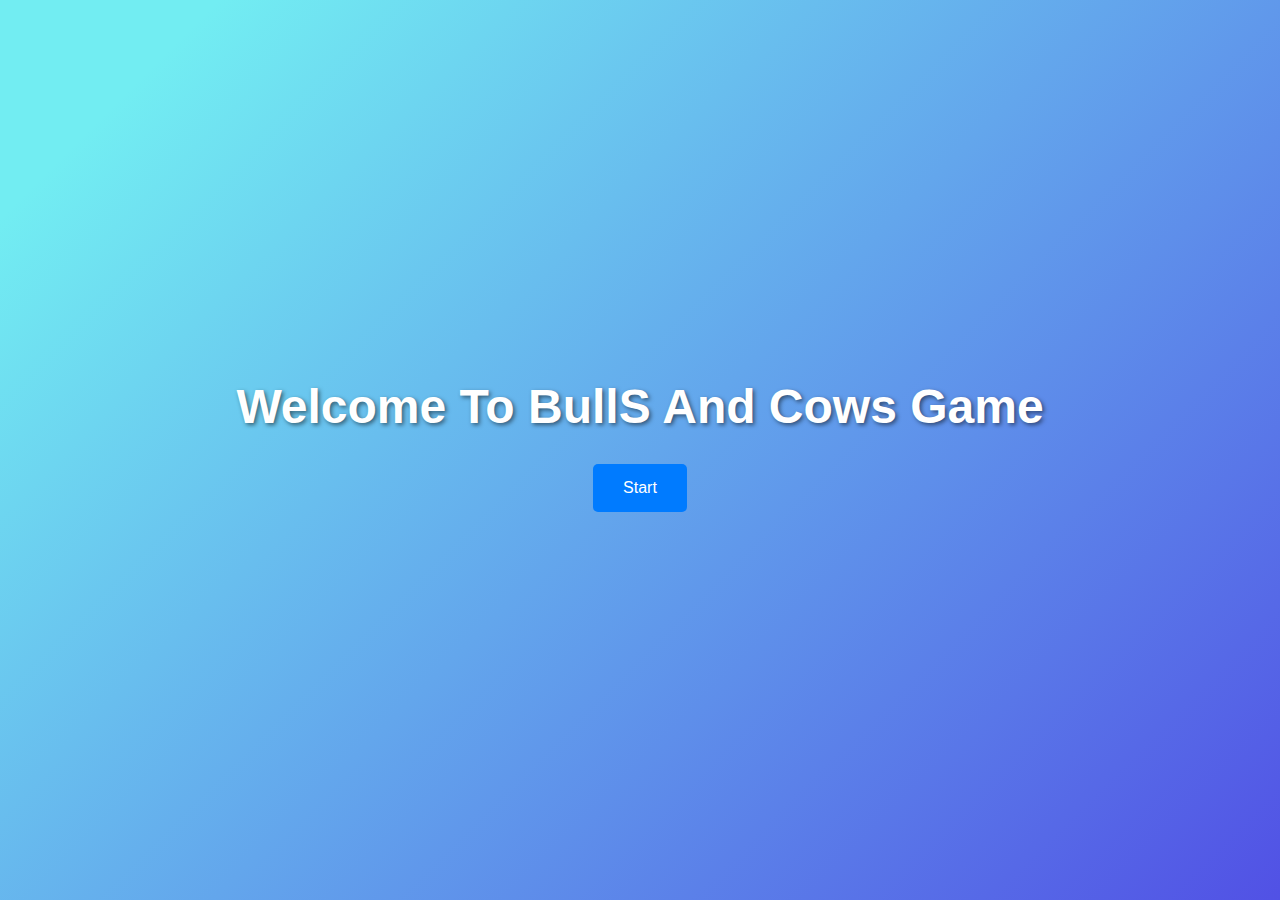
<file: classes/static/index.html>
<!DOCTYPE html>
<html lang="en">
<head>
    <meta charset="UTF-8">
    <meta name="viewport" content="width=, initial-scale=1.0">
    <title>Document</title>
</head>
<link rel="stylesheet" href="styles.css">
<body style="background-color: chocolate;">
    <h1>Welcome To BullS And Cows Game</h1>
    <div>
        <button id="register-user">Start</button>
       </div>
   
</body>


  <script>
        let apiUrl = "http://localhost:8080/api/v1/game";
        
        
        document.getElementById('register-user').addEventListener('click', async () => {
        const response = await fetch(`${apiUrl}/register`);
            window.location.href = "register.html"; // Redirect to register page
        });
        

        		// document.getElementById('Guest-user').addEventListener('click', async () => {
               //    const response = await fetch(`${apiUrl}/register`);
              //         window.location.href = "game.html"; // Redirect to register page
             //    });
        
      
    </script>
</html>
</file>
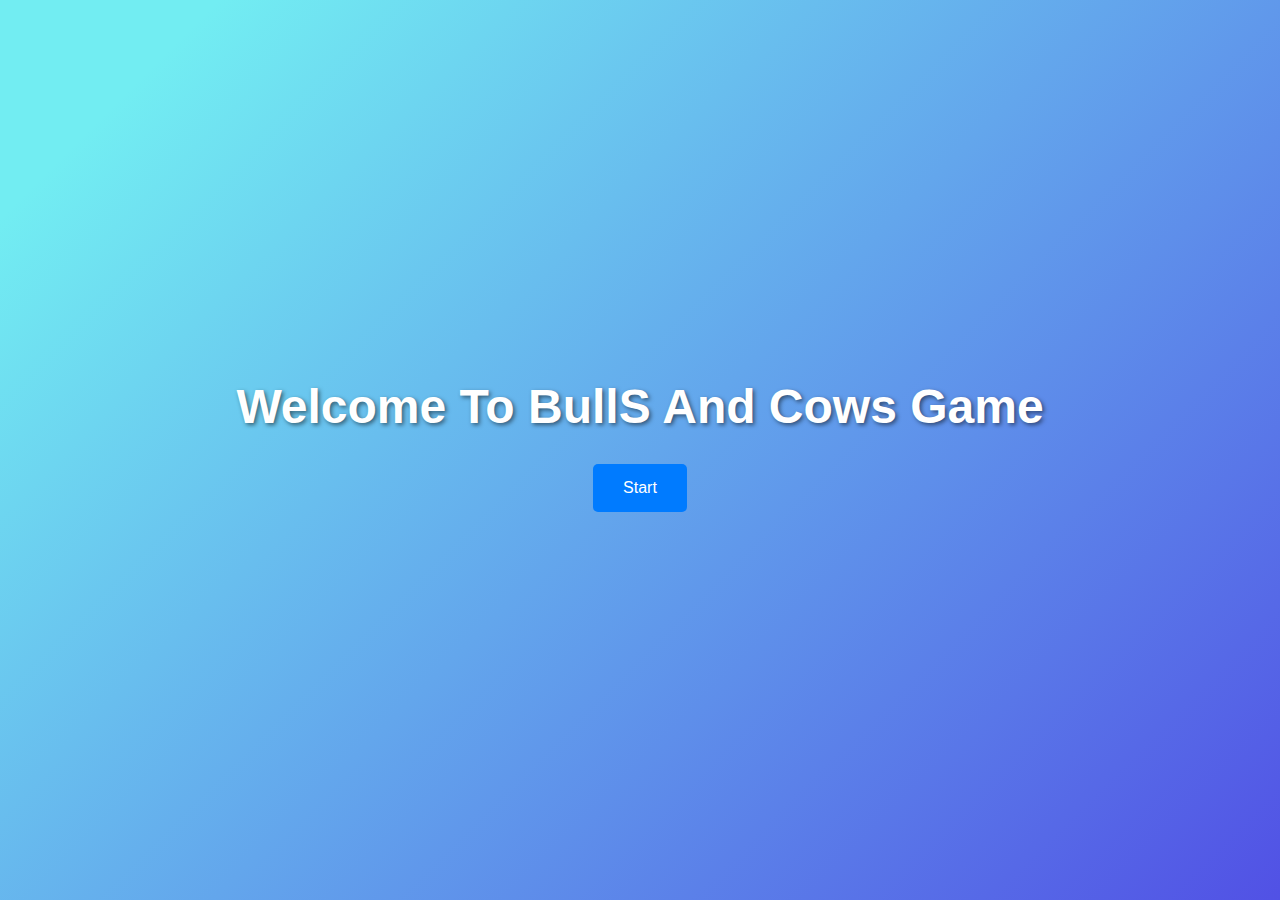
<file: src/main/resources/static/index.html>
<!DOCTYPE html>
<html lang="en">
<head>
    <meta charset="UTF-8">
    <meta name="viewport" content="width=, initial-scale=1.0">
    <title>Document</title>
</head>
<link rel="stylesheet" href="styles.css">
<body style="background-color: chocolate;">
    <h1>Welcome To BullS And Cows Game</h1>
    <div>
        <button id="register-user">Start</button>
       </div>
   
</body>


  <script>
        let apiUrl = "http://localhost:8080/api/v1/game";
        
        
        document.getElementById('register-user').addEventListener('click', async () => {
        const response = await fetch(`${apiUrl}/register`);
            window.location.href = "register.html"; // Redirect to register page
        });
        

        		// document.getElementById('Guest-user').addEventListener('click', async () => {
               //    const response = await fetch(`${apiUrl}/register`);
              //         window.location.href = "game.html"; // Redirect to register page
             //    });
        
      
    </script>
</html>
</file>
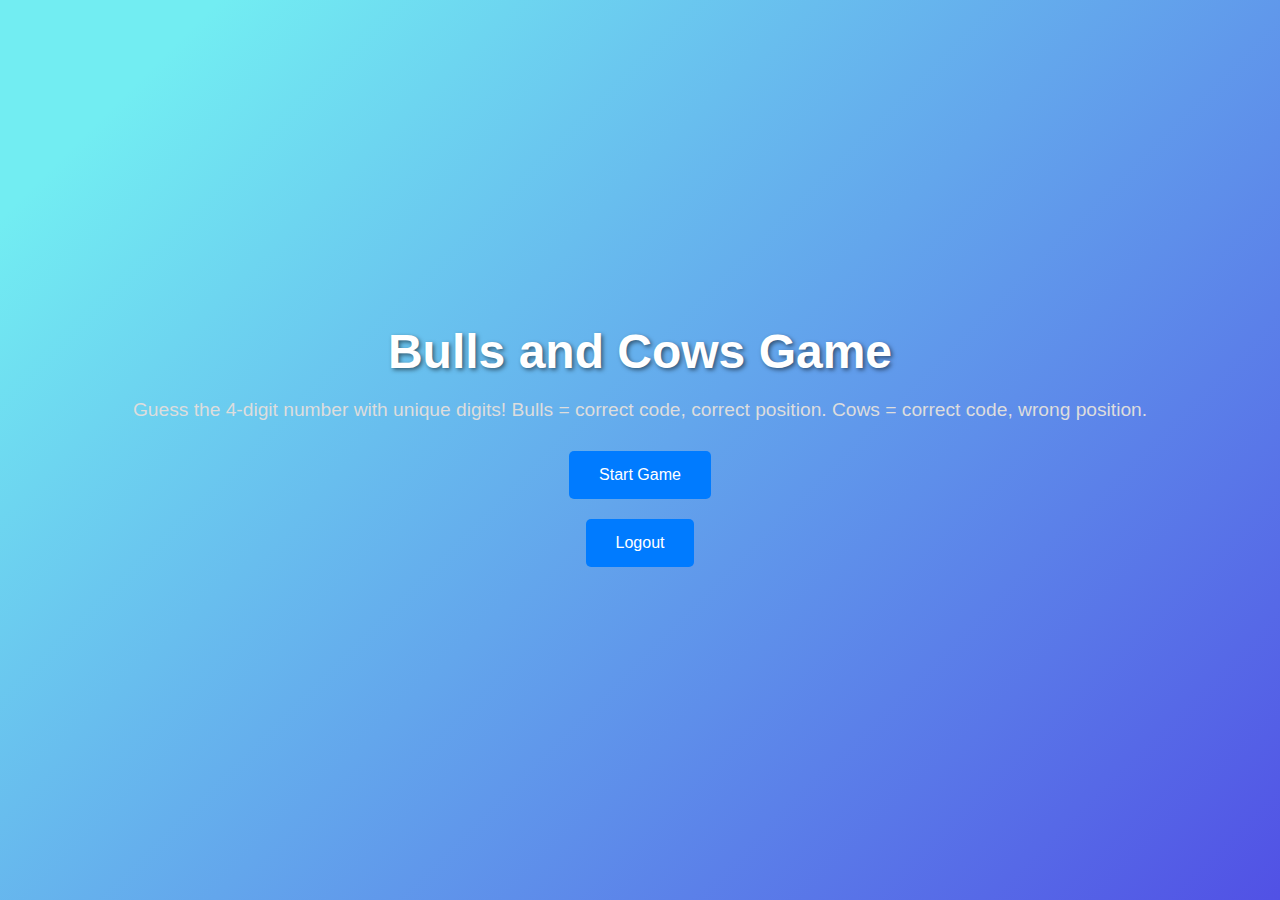
<file: classes/static/game.html>
<!DOCTYPE html>
<html lang="en">
<head>
    <meta charset="UTF-8">
    <meta name="viewport" content="width=device-width, initial-scale=1.0">
    <title>Bulls and Cows Game</title>
    <link rel="stylesheet" href="styles.css">
</head>
<body>
    <h1>Bulls and Cows Game</h1>
    <p>Guess the 4-digit number with unique digits!
        Bulls = correct code, correct position.
        Cows = correct code, wrong position.
    </p>

    <button id="start-game">Start Game</button>
    <button id="logout">Logout</button>
    <div id="game-area" style="display:none;">
        <input type="text" id="guess-input" placeholder="Enter your guess" required>
        <button id="submit-guess">Submit Guess</button>
        <div class="result" id="result"></div>
    </div>
    
 <script>
        let apiUrl = "http://localhost:8080/api/v1/game";

        document.getElementById('start-game').addEventListener('click', async () => {
            const response = await fetch(`${apiUrl}/start`);
            const message = await response.text();
            alert(message);
            document.getElementById('game-area').style.display = 'block';
        });

        document.getElementById('submit-guess').addEventListener('click', async () => {
            const guess = document.getElementById('guess-input').value;

            const response = await fetch(`${apiUrl}/guess`, {
                method: 'POST',
                headers: {
                    'Content-Type': 'application/json'
                },
                body: JSON.stringify({ guess })
            });

            const result = await response.json();
            if (result.error) {
                document.getElementById('result').innerText = result.error;
            } else {
                document.getElementById('result').innerText = `Bulls: ${result.bulls}, Cows: ${result.cows}`;
                if (result.success) {
                    alert("Congratulations! You guessed the number!");
                }
            }
        });

        document.getElementById('logout').addEventListener('click', async () => {
            const response = await fetch(`${apiUrl}/logout`, {
                method: 'POST'
            });

            if (response.ok) {
                alert('Logout successful!');
                window.location.href = "login.html"; // Redirect to login page
            } else {
                alert('Logout failed!');
            }
        });
    </script>
</body>
</html>
</file>
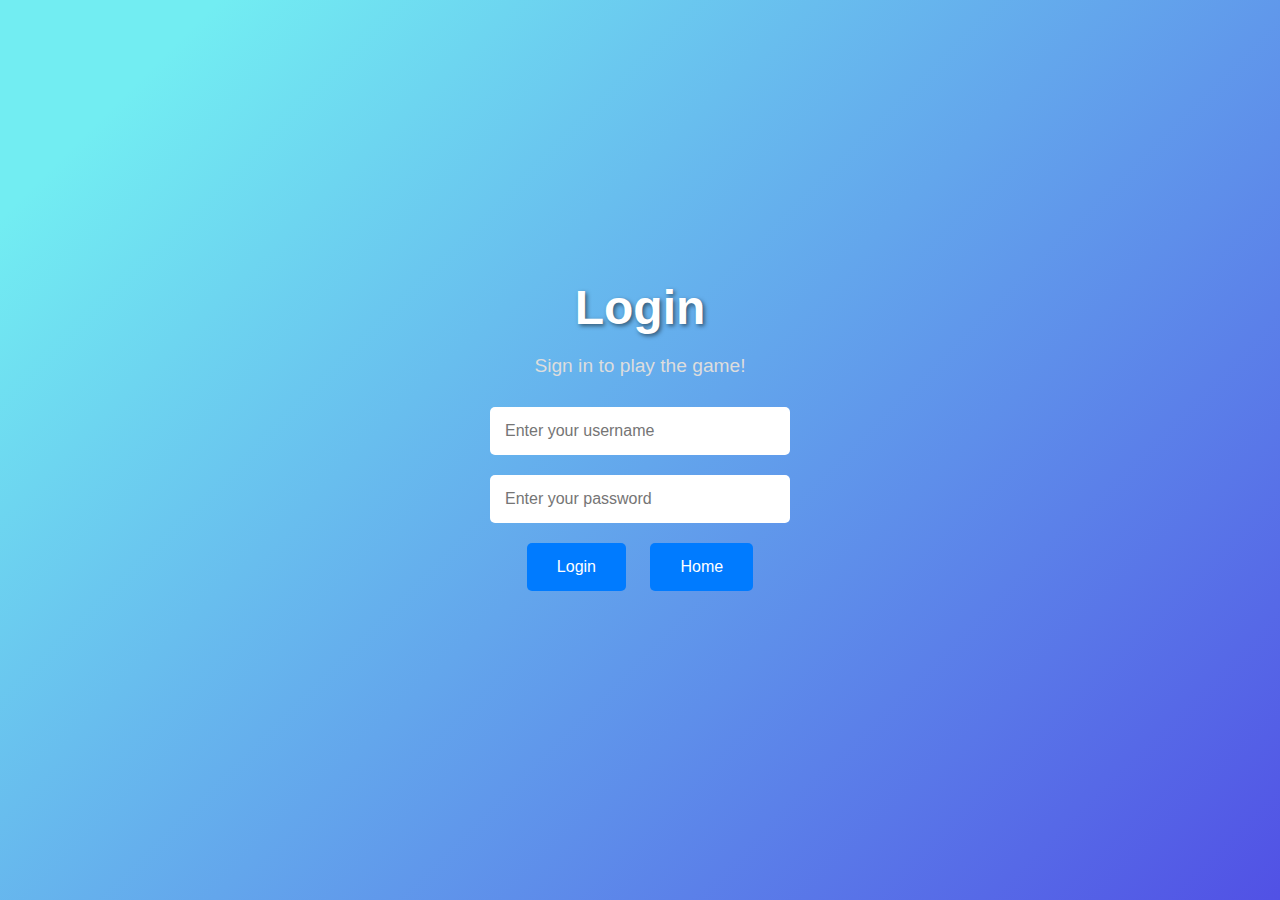
<file: classes/static/login.html>
<!DOCTYPE html>
<html lang="en">
<head>
    <meta charset="UTF-8">
    <meta name="viewport" content="width=device-width, initial-scale=1.0">
    <title>Login - Bulls and Cows Game</title>
    <link rel="stylesheet" href="styles.css">
</head>
<body>
    <h1>Login</h1>
    <p>Sign in to play the game!</p>
    
    <div id="login-area">
        <input type="text" id="login-username-input" placeholder="Enter your username" required>
        <input type="password" id="login-password-input" placeholder="Enter your password" required>
        <div>
        <button id="login-user">Login</button>
        <button id="Game-home">Home</button>
        </div>
        <div class="result" id="login-result"></div>
    </div>
  
  
  
    <script>
        let apiUrl = "http://localhost:8080/api/v1/game";

        document.getElementById('login-user').addEventListener('click', async () => {
            const username = document.getElementById('login-username-input').value;
            const password = document.getElementById('login-password-input').value;

            const response = await fetch(`${apiUrl}/login`, {
                method: 'POST',
                headers: {
                    'Content-Type': 'application/json'
                },
                body: JSON.stringify({ username, password })
            });
            const result = await response.json();
            if (result.success) {
                alert('Login successful!');
                window.location.href = "game.html"; // Redirect to game page
            } else {
                document.getElementById('login-result').innerText= 'Login failed: ' + result.message;       }
        });
        
        
        document.getElementById('Game-home').addEventListener('click', async () => {
            const response = await fetch(`${apiUrl}/game`);
                window.location.href = "index.html"; // Redirect to Home page
            });
    </script>
</body>
</html>
</file>
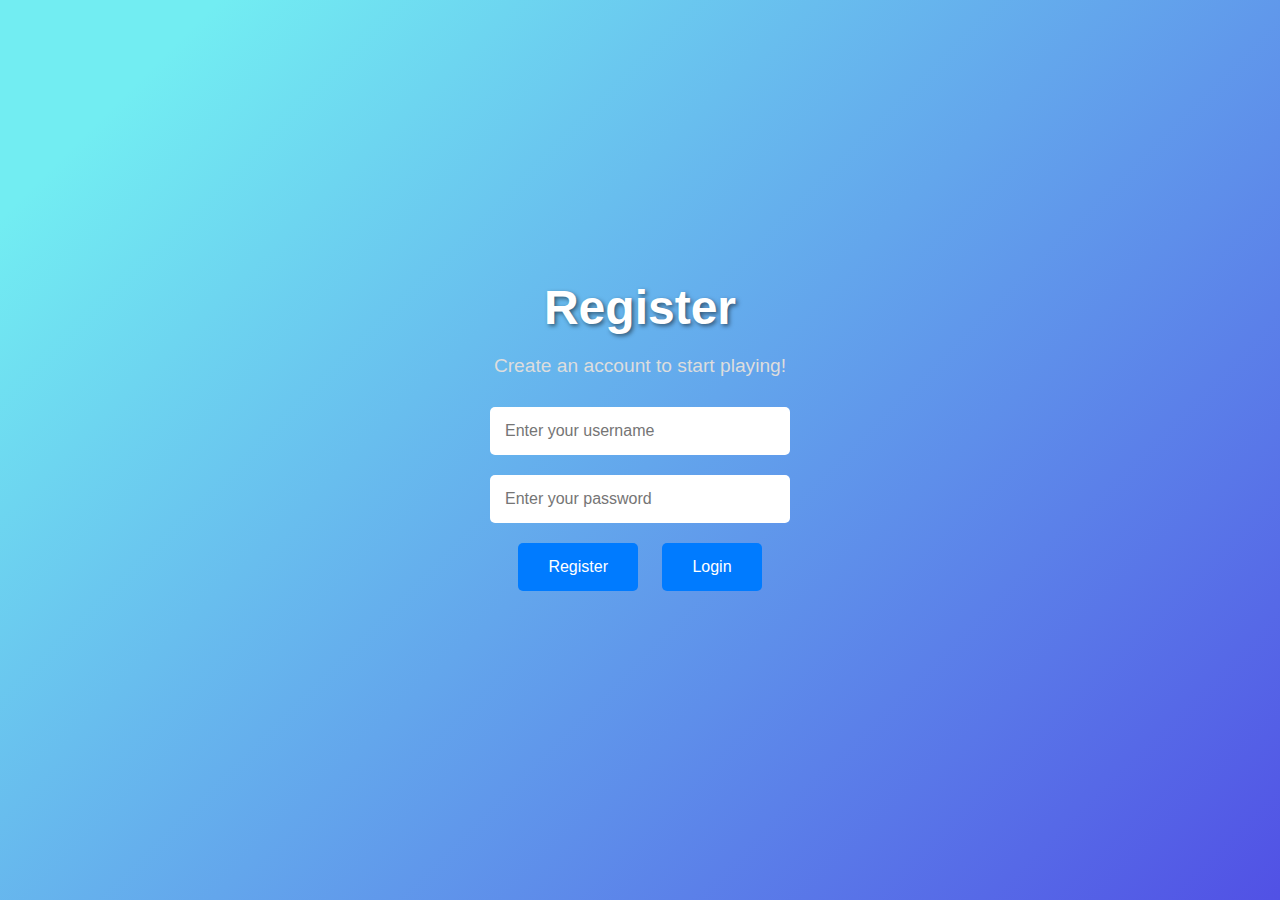
<file: classes/static/register.html>
<!DOCTYPE html>
<html lang="en">
<head>
    <meta charset="UTF-8">
    <meta name="viewport" content="width=device-width, initial-scale=1.0">
    <title>Register - Bulls and Cows Game</title>
    <link rel="stylesheet" href="styles.css">
</head>
<body>
    <h1>Register</h1>
    <p>Create an account to start playing!</p>
    
    <div id="registration-area">
        <input type="text" id="username-input" placeholder="Enter your username" required>
        <input type="password" id="password-input" placeholder="Enter your password" required >
        <div>
         <button id="register-user" >Register</button>
        <button id="login-user" >Login</button>
        </div>
        <div class="result" id="registration-result"></div>
    </div>

    <script>
        let apiUrl = "http://localhost:8080/api/v1/game";
        
        document.getElementById('register-user').addEventListener('click', async () => {
            const username = document.getElementById('username-input').value;
            const password = document.getElementById('password-input').value;

            const response = await fetch(`${apiUrl}/register`, {
                method: 'POST',
                headers: {
                    'Content-Type': 'application/json'  // for user registeration
                },
                body: JSON.stringify({ username, password }),
            });
            const result = await response.json();
            if (result.success) {
            	alert(result.message);
            	window.location.href = "login.html"; // Redirect to login page 
            	} else { 
            		alert(result.message);
            		}
        });
        
        
        //login button
        
        
        document.getElementById('login-user').addEventListener('click', async () => {
            const username = document.getElementById('username-input').value;
            const password = document.getElementById('password-input').value;

            const response = await fetch(`${apiUrl}/login`, {
                method: 'POST',
                headers: {
                    'Content-Type': 'application/json'  // for user login
                },
                body: JSON.stringify({ username, password })
            });
            const result = await response.json();
            if (result.success) {
                alert('Login successful!');
                window.location.href = "game.html"; // Redirect to game page
            } else {
            	 alert('Login failed pls register!');
                 window.location.href = "register.html";
              
            }
        });
    </script>
</body>
</html>
</file>
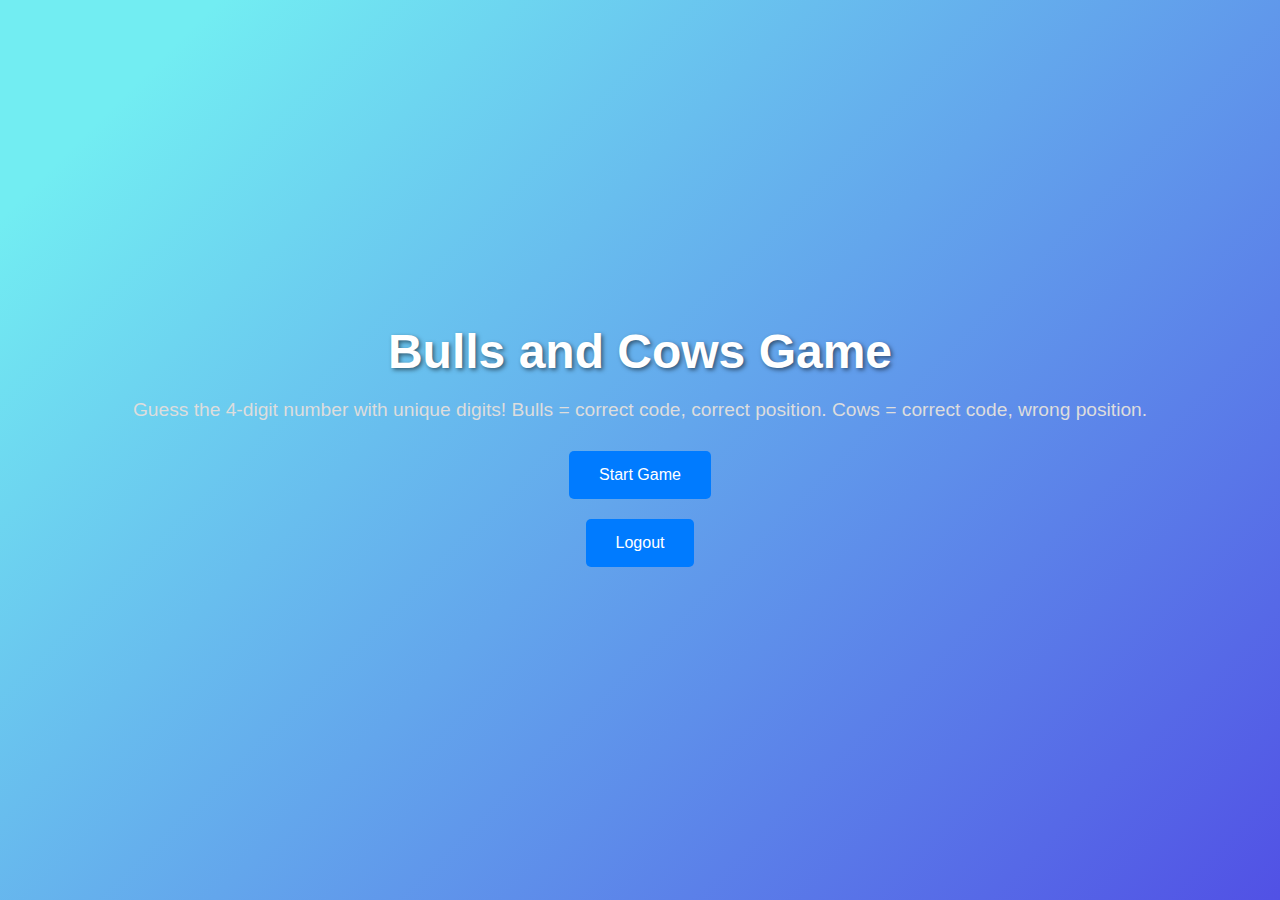
<file: src/main/resources/static/game.html>
<!DOCTYPE html>
<html lang="en">
<head>
    <meta charset="UTF-8">
    <meta name="viewport" content="width=device-width, initial-scale=1.0">
    <title>Bulls and Cows Game</title>
    <link rel="stylesheet" href="styles.css">
</head>
<body>
    <h1>Bulls and Cows Game</h1>
    <p>Guess the 4-digit number with unique digits!
        Bulls = correct code, correct position.
        Cows = correct code, wrong position.
    </p>

    <button id="start-game">Start Game</button>
    <button id="logout">Logout</button>
    <div id="game-area" style="display:none;">
        <input type="text" id="guess-input" placeholder="Enter your guess" required>
        <button id="submit-guess">Submit Guess</button>
        <div class="result" id="result"></div>
    </div>
    
 <script>
        let apiUrl = "http://localhost:8080/api/v1/game";

        document.getElementById('start-game').addEventListener('click', async () => {
            const response = await fetch(`${apiUrl}/start`);
            const message = await response.text();
            alert(message);
            document.getElementById('game-area').style.display = 'block';
        });

        document.getElementById('submit-guess').addEventListener('click', async () => {
            const guess = document.getElementById('guess-input').value;

            const response = await fetch(`${apiUrl}/guess`, {
                method: 'POST',
                headers: {
                    'Content-Type': 'application/json'
                },
                body: JSON.stringify({ guess })
            });

            const result = await response.json();
            if (result.error) {
                document.getElementById('result').innerText = result.error;
            } else {
                document.getElementById('result').innerText = `Bulls: ${result.bulls}, Cows: ${result.cows}`;
                if (result.success) {
                    alert("Congratulations! You guessed the number!");
                }
            }
        });

        document.getElementById('logout').addEventListener('click', async () => {
            const response = await fetch(`${apiUrl}/logout`, {
                method: 'POST'
            });

            if (response.ok) {
                alert('Logout successful!');
                window.location.href = "login.html"; // Redirect to login page
            } else {
                alert('Logout failed!');
            }
        });
    </script>
</body>
</html>
</file>
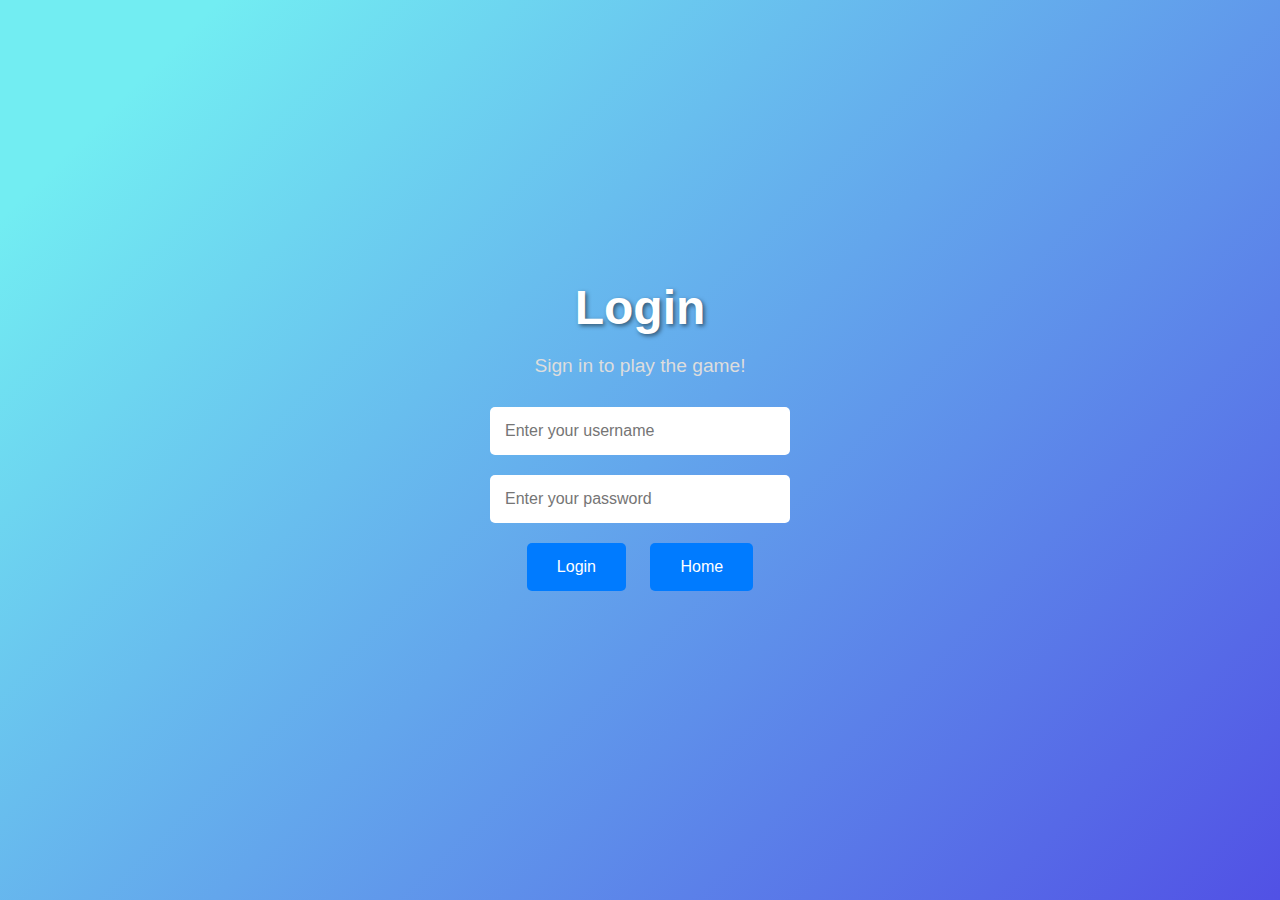
<file: src/main/resources/static/login.html>
<!DOCTYPE html>
<html lang="en">
<head>
    <meta charset="UTF-8">
    <meta name="viewport" content="width=device-width, initial-scale=1.0">
    <title>Login - Bulls and Cows Game</title>
    <link rel="stylesheet" href="styles.css">
</head>
<body>
    <h1>Login</h1>
    <p>Sign in to play the game!</p>
    
    <div id="login-area">
        <input type="text" id="login-username-input" placeholder="Enter your username" required>
        <input type="password" id="login-password-input" placeholder="Enter your password" required>
        <div>
        <button id="login-user">Login</button>
        <button id="Game-home">Home</button>
        </div>
        <div class="result" id="login-result"></div>
    </div>
  
  
  
    <script>
        let apiUrl = "http://localhost:8080/api/v1/game";

        document.getElementById('login-user').addEventListener('click', async () => {
            const username = document.getElementById('login-username-input').value;
            const password = document.getElementById('login-password-input').value;

            const response = await fetch(`${apiUrl}/login`, {
                method: 'POST',
                headers: {
                    'Content-Type': 'application/json'
                },
                body: JSON.stringify({ username, password })
            });
            const result = await response.json();
            if (result.success) {
                alert('Login successful!');
                window.location.href = "game.html"; // Redirect to game page
            } else {
                document.getElementById('login-result').innerText= 'Login failed: ' + result.message;       }
        });
        
        
        document.getElementById('Game-home').addEventListener('click', async () => {
            const response = await fetch(`${apiUrl}/game`);
                window.location.href = "index.html"; // Redirect to Home page
            });
    </script>
</body>
</html>
</file>
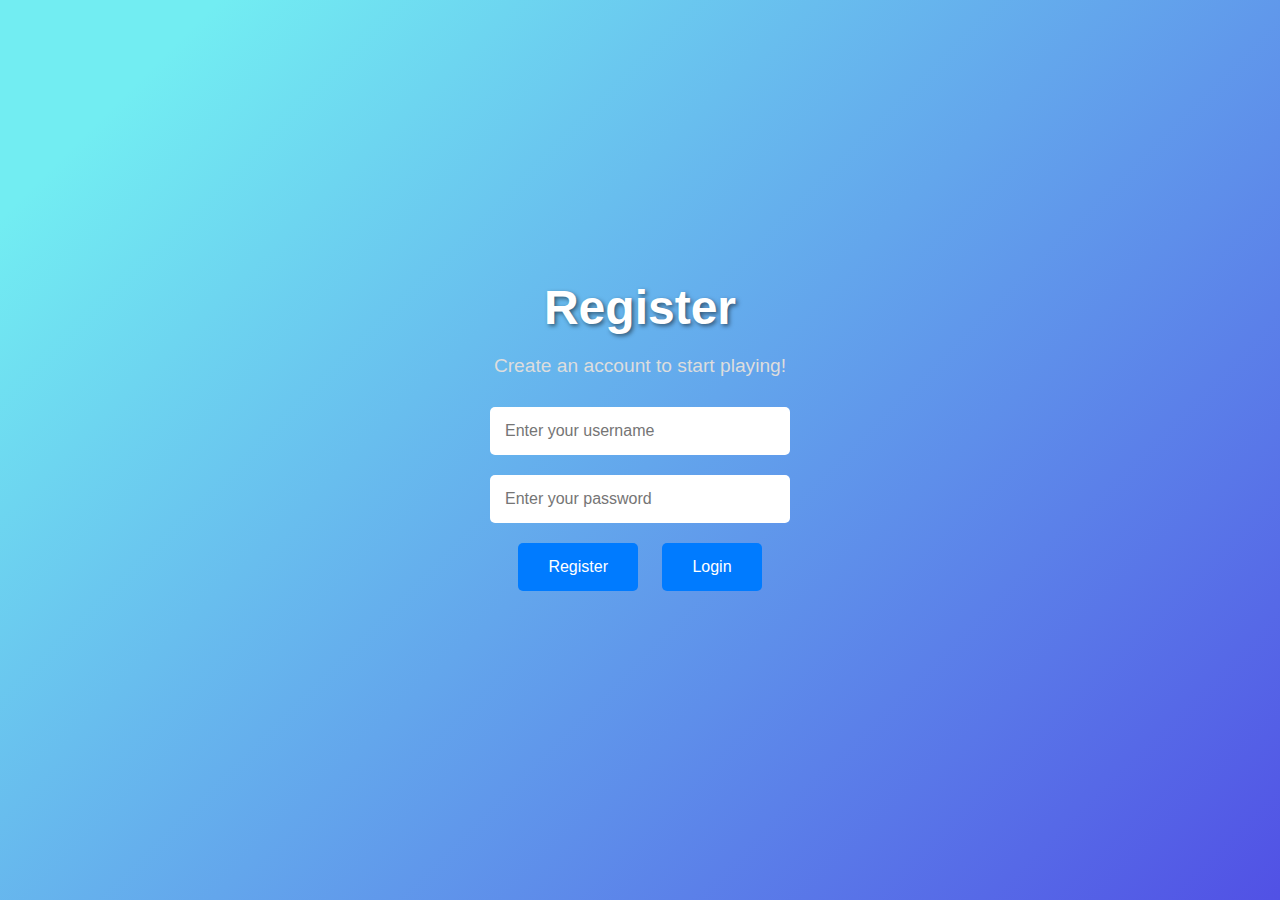
<file: src/main/resources/static/register.html>
<!DOCTYPE html>
<html lang="en">
<head>
    <meta charset="UTF-8">
    <meta name="viewport" content="width=device-width, initial-scale=1.0">
    <title>Register - Bulls and Cows Game</title>
    <link rel="stylesheet" href="styles.css">
</head>
<body>
    <h1>Register</h1>
    <p>Create an account to start playing!</p>
    
    <div id="registration-area">
        <input type="text" id="username-input" placeholder="Enter your username" required>
        <input type="password" id="password-input" placeholder="Enter your password" required >
        <div>
         <button id="register-user" >Register</button>
        <button id="login-user" >Login</button>
        </div>
        <div class="result" id="registration-result"></div>
    </div>

    <script>
        let apiUrl = "http://localhost:8080/api/v1/game";
        
        document.getElementById('register-user').addEventListener('click', async () => {
            const username = document.getElementById('username-input').value;
            const password = document.getElementById('password-input').value;

            const response = await fetch(`${apiUrl}/register`, {
                method: 'POST',
                headers: {
                    'Content-Type': 'application/json'  // for user registeration
                },
                body: JSON.stringify({ username, password }),
            });
            const result = await response.json();
            if (result.success) {
            	alert(result.message);
            	window.location.href = "login.html"; // Redirect to login page 
            	} else { 
            		alert(result.message);
            		}
        });
        
        
        //login button
        
        
        document.getElementById('login-user').addEventListener('click', async () => {
            const username = document.getElementById('username-input').value;
            const password = document.getElementById('password-input').value;

            const response = await fetch(`${apiUrl}/login`, {
                method: 'POST',
                headers: {
                    'Content-Type': 'application/json'  // for user login
                },
                body: JSON.stringify({ username, password })
            });
            const result = await response.json();
            if (result.success) {
                alert('Login successful!');
                window.location.href = "game.html"; // Redirect to game page
            } else {
            	 alert('Login failed pls register!');
                 window.location.href = "register.html";
              
            }
        });
    </script>
</body>
</html>
</file>
<file: classes/static/styles.css>
/* Resetting basic styles */
body, h1, p, button, input {
    margin: 0;
    padding: 0;
    box-sizing: border-box;
}

/* General body styling */
body {
    font-family: 'Helvetica Neue', Arial, sans-serif;
    background: linear-gradient(135deg, #72EDF2 10%, #5151E5 100%);
    display: flex;
    flex-direction: column;
    align-items: center;
    justify-content: center;
    height: 100vh;
    text-align: center;
    color: #fff;
}

/* Heading styling */
h1 {
    font-size: 3em;
    margin-bottom: 20px;
    color: #fff;
    text-shadow: 2px 2px 4px rgba(0, 0, 0, 0.5);
}

/* Paragraph styling */
p {
    font-size: 1.2em;
    margin-bottom: 20px;
    color: #ddd;
}

/* Button styling */
button {
    background-color: #007bff;
    color: white;
    border: none;
    border-radius: 5px;
    padding: 15px 30px;
    font-size: 1em;
    cursor: pointer;
    transition: background-color 0.3s ease, transform 0.2s ease;
    margin: 10px;
}

button:hover {
    background-color: #0056b3;
    transform: scale(1.05);
}

/* Input field styling */
input {
    padding: 15px;
    font-size: 1em;
    border: none;
    border-radius: 5px;
    margin: 10px;
    width: calc(100% - 40px);
    max-width: 300px;
    transition: transform 0.2s ease;
}

input:focus {
    transform: scale(1.05);
    outline: none;
}

/* Game area styling */
#game-area {
    background: rgba(255, 255, 255, 0.2);
    padding: 20px;
    border-radius: 10px;
    box-shadow: 0 0 10px rgba(0, 0, 0, 0.3);
    margin-top: 20px;
}

/* Result display styling */
.result {
    margin-top: 20px;
    font-size: 1.5em;
    font-weight: bold;
    color: #fff;
    transition: all 0.3s ease;
}

/* Responsive styling for smaller screens */
@media (max-width: 600px) {
    body {
        padding: 10px;
    }

    h1 {
        font-size: 2.5em;
    }

    button, input {
        width: calc(100% - 40px);
        padding: 10px;
        font-size: 1em;
    }
}
</file>
<file: src/main/resources/static/styles.css>
/* Resetting basic styles */
body, h1, p, button, input {
    margin: 0;
    padding: 0;
    box-sizing: border-box;
}

/* General body styling */
body {
    font-family: 'Helvetica Neue', Arial, sans-serif;
    background: linear-gradient(135deg, #72EDF2 10%, #5151E5 100%);
    display: flex;
    flex-direction: column;
    align-items: center;
    justify-content: center;
    height: 100vh;
    text-align: center;
    color: #fff;
}

/* Heading styling */
h1 {
    font-size: 3em;
    margin-bottom: 20px;
    color: #fff;
    text-shadow: 2px 2px 4px rgba(0, 0, 0, 0.5);
}

/* Paragraph styling */
p {
    font-size: 1.2em;
    margin-bottom: 20px;
    color: #ddd;
}

/* Button styling */
button {
    background-color: #007bff;
    color: white;
    border: none;
    border-radius: 5px;
    padding: 15px 30px;
    font-size: 1em;
    cursor: pointer;
    transition: background-color 0.3s ease, transform 0.2s ease;
    margin: 10px;
}

button:hover {
    background-color: #0056b3;
    transform: scale(1.05);
}

/* Input field styling */
input {
    padding: 15px;
    font-size: 1em;
    border: none;
    border-radius: 5px;
    margin: 10px;
    width: calc(100% - 40px);
    max-width: 300px;
    transition: transform 0.2s ease;
}

input:focus {
    transform: scale(1.05);
    outline: none;
}

/* Game area styling */
#game-area {
    background: rgba(255, 255, 255, 0.2);
    padding: 20px;
    border-radius: 10px;
    box-shadow: 0 0 10px rgba(0, 0, 0, 0.3);
    margin-top: 20px;
}

/* Result display styling */
.result {
    margin-top: 20px;
    font-size: 1.5em;
    font-weight: bold;
    color: #fff;
    transition: all 0.3s ease;
}

/* Responsive styling for smaller screens */
@media (max-width: 600px) {
    body {
        padding: 10px;
    }

    h1 {
        font-size: 2.5em;
    }

    button, input {
        width: calc(100% - 40px);
        padding: 10px;
        font-size: 1em;
    }
}
</file>
